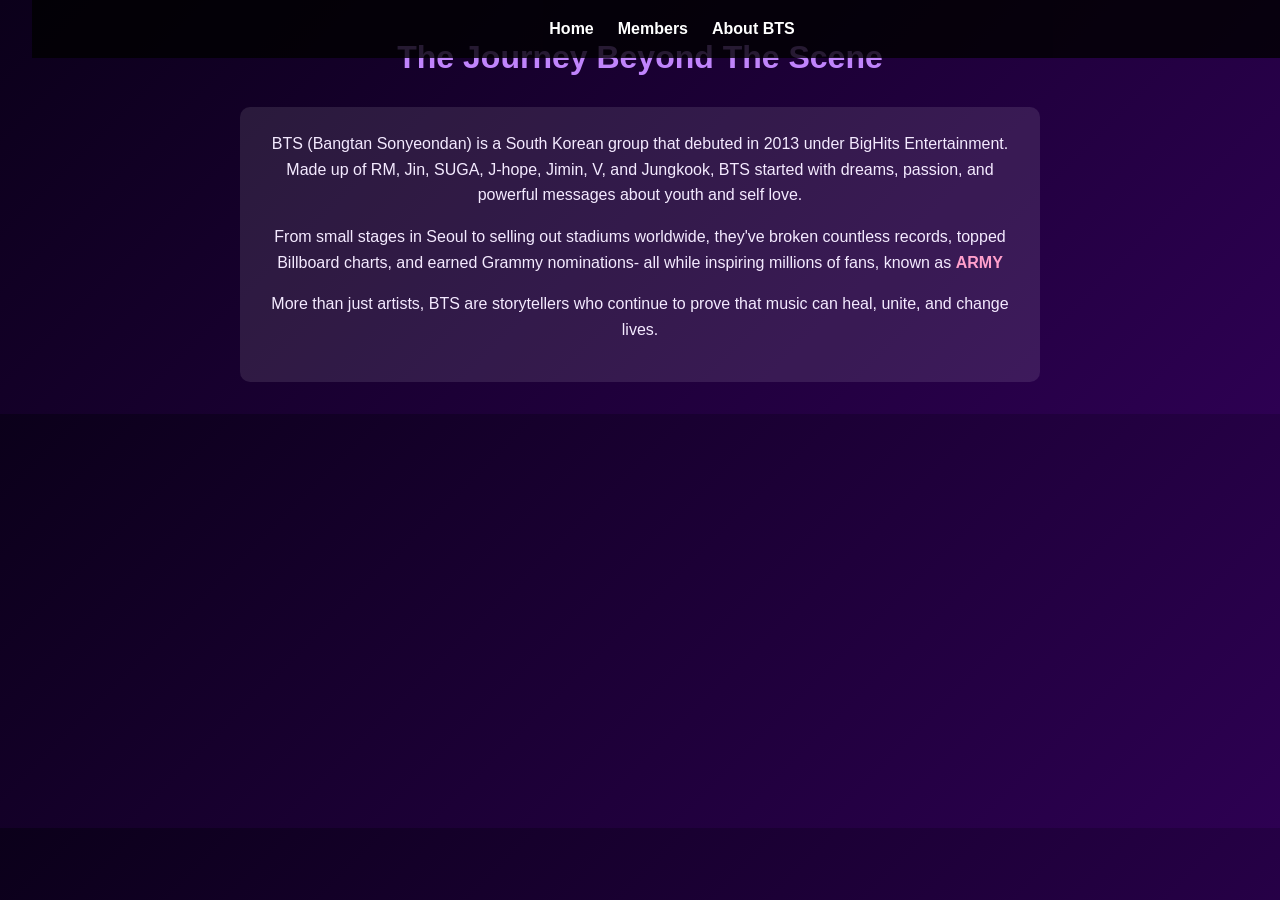
<file: content.html>
<!DOCTYPE html>
<html lang="en">
<head>
<meta charset="UTF-8">
    <meta name="viewport" content="width=device-width, initial-scale=1.0">
    <link rel="stylesheet" href="style.css">

    <title>BTS Fanpage</title>
</head>

<body class="container2">
 <div class="header">
        <nav class="navbar">
         <ul>
            <li><a href="index.html">Home</a></li>
            <li><a href="members.html">Members</a></li>
            <li><a href="content.html">About BTS</a></li>
        </ul>
    </nav>
    </div>
    <div class="h1">
        <h1> The Journey Beyond The Scene</h1>
    </div>
    
    <div class="content">
        <p> BTS (Bangtan Sonyeondan) is a South Korean group that debuted in 2013 under BigHits Entertainment. Made up of RM, Jin, SUGA, J-hope, Jimin, V, and Jungkook, BTS started with dreams, passion, and powerful messages about youth and self love.
        </p>

        <p>
            From small stages in Seoul to selling out stadiums worldwide, they've broken countless records, topped Billboard charts, and earned Grammy nominations- all while inspiring millions of fans, known as <span class="army">ARMY</span>
        </p>
        <p>
            More than just artists, BTS are storytellers who continue to prove that music can heal, unite, and change lives.
        </p>
    </div>
</body>






</html>
</file>
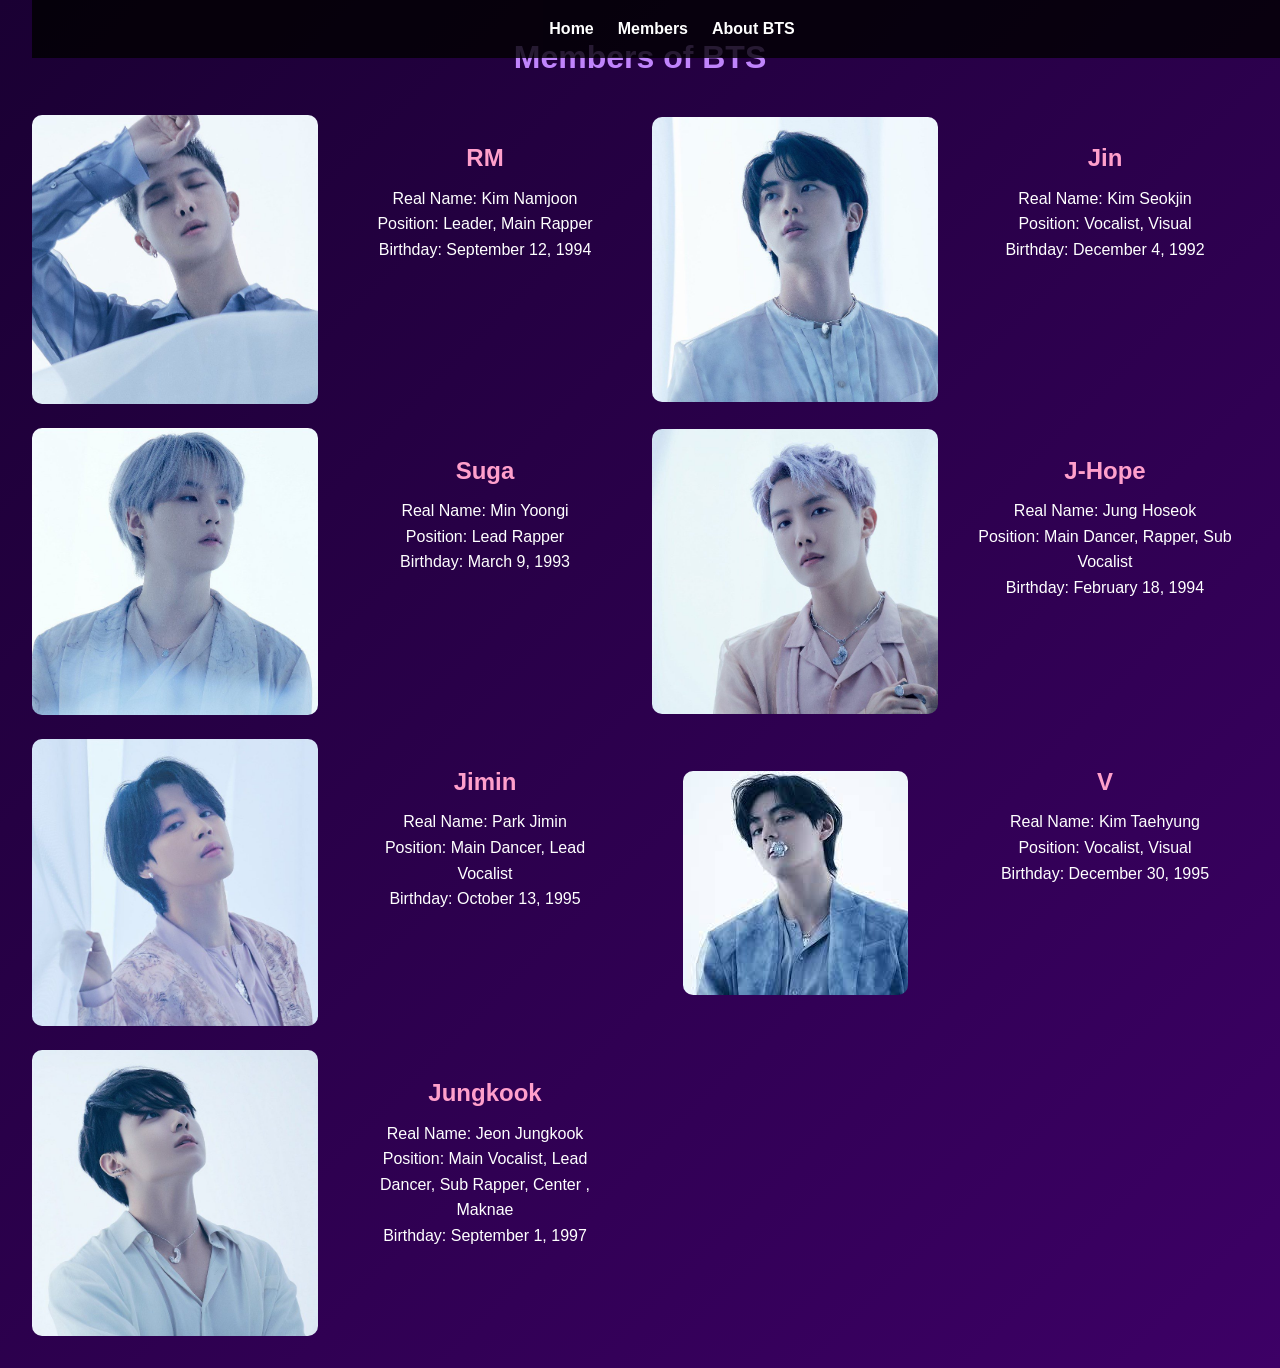
<file: members.html>
<!DOCTYPE html>

<html lang="en">
<head>
<meta charset="UTF-8">
    <meta name="viewport" content="width=device-width, initial-scale=1.0">
    <link rel="stylesheet" href="style.css">

    <title>BTS Fanpage</title>
</head>

<body class="container">
 <div class="header">
        <nav class="navbar">
         <ul>
          <li><a href="index.html">Home</a></li>
            <li><a href="members.html">Members</a></li>
            <li><a href="content.html">About BTS</a></li>
        </ul>
    </nav>
    </div>
    <div class="h1">
        <h1>Members of BTS</h1>
    </div>
    
 <div class="Members">

    <div class="pictures">
          <img src="./RM.png" width="300px" alt="RM" />
    </div>
    <div class="info1">
          <h2>RM</h2>
        <p>Real Name: Kim Namjoon</p>
        <p>Position: Leader, Main Rapper</p>
        <p>Birthday: September 12, 1994</p>
    </div>

       <div class="pictures">
          <img src="./Jin.png" width="300px" alt="Jin" />
          </div>
    <div class="info2">
          <h2>Jin</h2>  
        <p>Real Name: Kim Seokjin</p>
        <p>Position: Vocalist, Visual</p>
        <p>Birthday: December 4, 1992</p>
        </div>

         <div class="pictures">
             <img src="./Suga.png" width="300px" alt="Suga" />
             </div>
           <div class="info3">
          <h2>Suga</h2>
        <p>Real Name: Min Yoongi</p>
        <p>Position: Lead Rapper</p>
        <p>Birthday: March 9, 1993</p>
        </div>

         <div class="pictures">
             <img src="./J-Hope.png" width="300px" alt="J-Hope" />
             </div>
           <div class="info4">
          <h2>J-Hope</h2>   
        <p>Real Name: Jung Hoseok</p>
        <p>Position: Main Dancer, Rapper, Sub Vocalist</p>
        <p>Birthday: February 18, 1994</p>

        </div>

         <div class="pictures">
             <img src="./Jimin.png" width="300px" alt="Jimin" />
             </div>
           <div class="info5">
          <h2>Jimin</h2>
        <p>Real Name: Park Jimin</p>
        <p>Position: Main Dancer, Lead Vocalist</p>
        <p>Birthday: October 13, 1995</p>

        </div>

         <div class="pictures">
             <img src="./V1.png" width="300px" alt="V" />
             </div>
           <div class="info6">
          <h2>V</h2>
        <p>Real Name: Kim Taehyung</p>
        <p>Position: Vocalist, Visual</p>
        <p>Birthday: December 30, 1995</p>

        </div>

         <div class="pictures">
             <img src="./jk.png" width="300px" alt="Jungkook" />
             </div>
           <div class="info7">
          <h2>Jungkook</h2>
        <p>Real Name: Jeon Jungkook</p>
        <p>Position: Main Vocalist, Lead Dancer, Sub Rapper, Center
        , Maknae</p>
        <p>Birthday: September 1, 1997</p>
       </div>

             


    
    </div>

</body>







</html>
</file>
<file: style.css>
/* ============================= */
/* BASIC RESET */
/* ============================= */
* {
  margin: 0;
  padding: 0;
  box-sizing: border-box;
}

/* ============================= */
/* GENERAL STYLING */
/* ============================= */
body {
  font-family: Arial, sans-serif;
  color: white;
  line-height: 1.6;
  overflow-x: hidden;
}

/* ============================= */
/* HOMEPAGE */
/* ============================= */
body.homepage {
  background-color: #111;
  text-align: center;
}

/* Header and Navbar */
.header {
  background-color: rgba(0, 0, 0, 0.8);
  padding: 1rem;
  position: fixed;
  width: 100%;
  top: 0;
  z-index: 10;
}

.navbar ul {
  list-style: none;
  display: flex;
  justify-content: center;
  gap: 1.5rem;
}

.navbar ul li a {
  color: white;
  text-decoration: none;
  font-weight: bold;
}

.navbar ul li a:hover {
  color: #c084fc;
}

/* Main Section */
#p1 {
  background: url("asset/bts-bg.jpg") center/cover no-repeat;
  height: 100vh;
  display: flex;
  justify-content: center;
  align-items: center;
  position: relative;
}

.overlay {
  position: absolute;
  top: 0;
  left: 0;
  width: 100%;
  height: 100%;
  background-color: rgba(0, 0, 0, 0.6);
}

.Home {
  position: relative;
  z-index: 2;
  padding: 1rem;
  max-width: 700px;
}

.Home h1 {
  color: #c084fc;
  font-size: 2.5rem;
  margin-bottom: 1rem;
}

.Home p {
  font-size: 1rem;
  color: #f8f8f8;
}

/* BTS Image */
.img {
  display: block;
  width: 90%;
  max-width: 700px;
  margin: 2rem auto;
  border-radius: 10px;
}

/* ============================= */
/* ABOUT PAGE */
/* ============================= */
body.container2 {
  background: linear-gradient(135deg, #0b001a, #2d0052);
  padding: 2rem;
  text-align: center;
}

.h1 h1 {
  color: #c084fc;
  margin-bottom: 1.5rem;
}

.content {
  background-color: rgba(255, 255, 255, 0.1);
  padding: 1.5rem;
  border-radius: 10px;
  max-width: 800px;
  margin: auto;
}

.content p {
  color: #f4eaff;
  margin-bottom: 1rem;
}

.army {
  color: #ff9fcb;
  font-weight: bold;
}

/* ============================= */
/* MEMBERS PAGE */
/* ============================= */
body.container {
  background: linear-gradient(135deg, #1a0033, #3d0066);
  padding: 2rem;
  text-align: center;
}

.Members {
  display: grid;
  grid-template-columns: repeat(auto-fit, minmax(250px, 1fr));
  gap: 1.5rem;
  margin-top: 2rem;
}

.pictures {
  background-color: rgba(255, 255, 255, 0.1);
  border-radius: 10px;
  overflow: hidden;
  max-width: 300px;
  margin: auto;
}

.pictures img {
  width: 100%;
  display: block;
}

.info1, .info2, .info3, .info4, .info5, .info6, .info7 {
  /* background-color: rgba(255, 255, 255, 0.1); */
  padding: 1rem;
  border-radius: 10px;
  margin-top: 0.5rem;
  max-width: 300px;
  margin-left: auto;
  margin-right: auto;
}

.info1 h2, .info2 h2, .info3 h2, .info4 h2, .info5 h2, .info6 h2, .info7 h2 {
  color: #ff9fcb;
  margin-bottom: 0.5rem;
}

/* ============================= */
/* RESPONSIVE DESIGN */
/* ============================= */
@media (max-width: 768px) {
  .Home h1 {
    font-size: 2rem;
  }

  .Home p {
    font-size: 0.9rem;
  }

  .content {
    padding: 1rem;
  }

  .Members {
    grid-template-columns: 1fr;
  }
}
</file>
